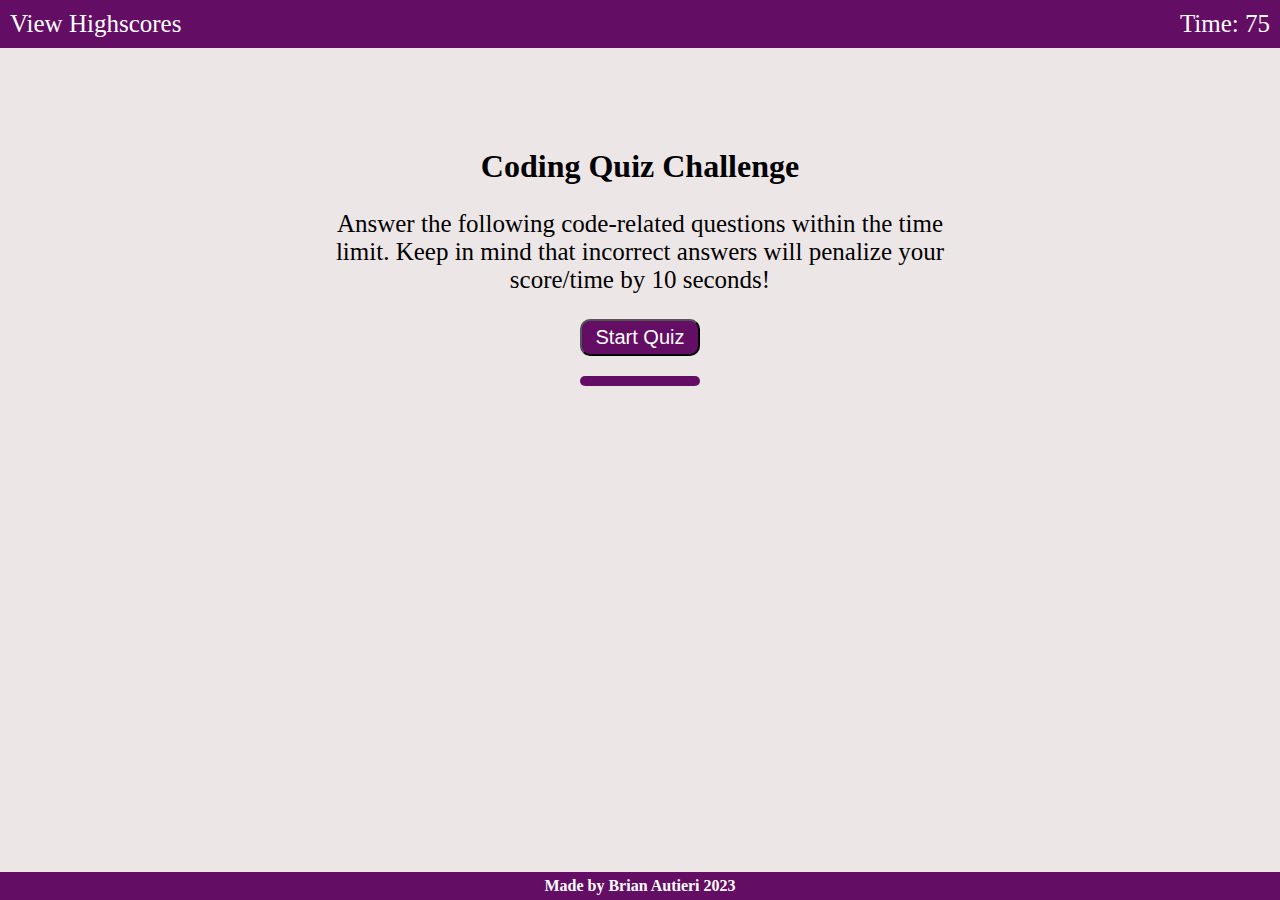
<file: index.html>
<!DOCTYPE html>
<html lang="en">

<head>
    <meta charset="UTF-8">
    <meta http-equiv="X-UA-Compatible" content="IE=edge">
    <meta name="viewport" content="width=device-width, initial-scale=1.0">
    <link rel="stylesheet" type="text/css" href="./assets/css/style.css"/>
    <title>Code Quiz Challenge</title>
</head>

<body>
    <header>
        <nav>
            <div class="highscores"><a href="highscores.html">View Highscores</a></div>
            <div>Time: <span class="timer-count">75</span></div>
        </nav>
    </header>

    <div class="code-challenge">
        <h1>Coding Quiz Challenge</h1>
        <p>Answer the following code-related questions within the time limit. Keep in mind that incorrect answers
            will penalize your score/time by 10 seconds!</p>
        <button class="start-quiz start-btn">Start Quiz</button>
    </div>

    <main>
        <section class="quiz-questions hide" id="quiz-questions">
            <h1 class="questions" id="questions"></h1>
            <div class="answer" id="answer">
                <div class="choices">
                    <button id="1"></button>
                </div>
                <div class="choices">
                    <button id="2"></button>
                </div>
                <div class="choices">
                    <button id="3"></button>
                </div>
                <div class="choices">
                    <button id="4"></button>
                </div>
            </div>
        </section>

        <div class="quiz-complete hide" id="quiz-complete">
            <h1 class="all-done">All done!</h1>
            <p>Your final score is <span class="score"></span></p>
            <p><em>Enter Initials:</em>
                <input type="text" class="initials">
                <button class="submit-score">Submit</button>
            </p>
        </div>

        <div class="feedback" id="feedback"></div>
    </main>

    <footer>
        <h4>Made by Brian Autieri 2023</h4>
    </footer>

    <script src="./assets/js/script.js"></script>
</body>

</html>
</file>
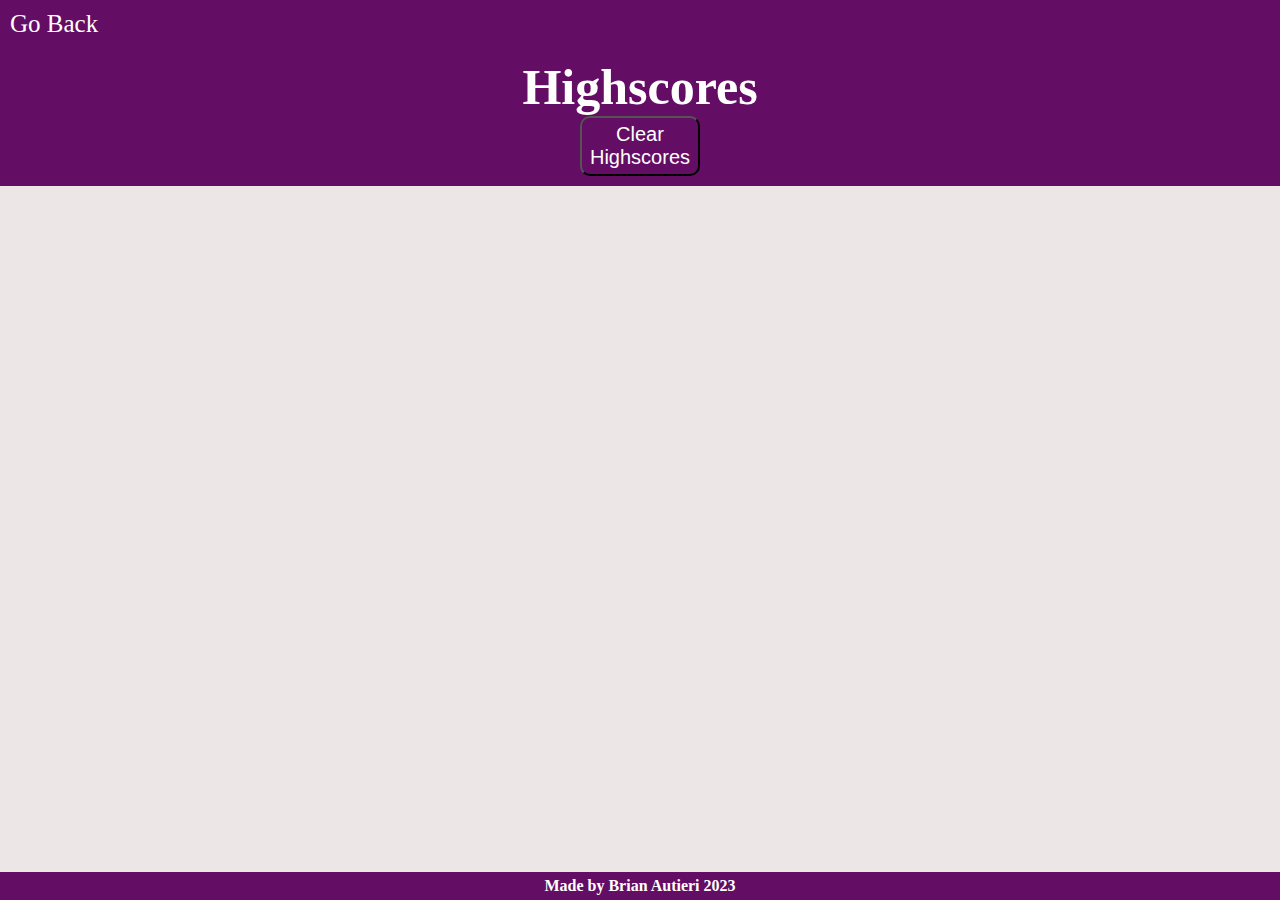
<file: highscores.html>
<!DOCTYPE html>
<html lang="en">

<head>
  <meta charset="UTF-8">
  <meta http-equiv="X-UA-Compatible" content="IE=edge">
  <meta name="viewport" content="width=device-width, initial-scale=1.0">
  <link rel="stylesheet" type="text/css" href="./assets/css/style.css"/>
  <title>Highscores</title>
</head>

<body>
  <header>
    <nav>
      <div class="highscores"><a href="index.html">Go Back</a></div>
    </nav>
  </header>

  <main>
    <section class="highscores-page">
      <h1>Highscores</h1>
      <ul id="highscores-list"></ul>
      <button id="clear-highscores">Clear Highscores</button>
    </section>
  </main>

  <footer>
    <h4>Made by Brian Autieri 2023</h4>
  </footer>

  <script src="./assets/js/highscores.js"></script>
</body>

</html>
</file>
<file: assets/css/style.css>
* {
    box-sizing: border-box;
    padding: 0;
    margin: 0;
}

body {
    background-color: rgb(237, 230, 230);
}

nav {
    font-size: 25px;
    display: flex;
    justify-content: space-between;
    background-color: rgb(100, 13, 100);
    padding: 10px;
    color: white;
    
}
nav a {
    text-decoration: none;
    color: white;
}

.code-challenge {
    display: flex;
    flex-direction: column;
    align-items: center;
    text-align: center;
    align-content: center;
    padding-top: 100px;
}
.code-challenge p {
    
    font-size: 25px;
    padding-top: 25px;
    padding-bottom: 25px;
    margin-left: 25%;
    margin-right: 25%;
    max-width: 700px;
}

button {
    background-color: rgb(100, 13, 100);
    color: white;
    font-size: 20px;
    padding: 5px;
    border-radius: 10px;
    width: 120px;
}

.answer {
    padding-top: 100px;
}

.buttonContainer {
    display: center;
    text-align: center;
    padding-top: 40px;
}

.hide {
    display: none;
}

.quiz-complete {
    font-size: 15px;
    align-content: center;
    text-align: center;
    padding: 100px 0 10px 0;
}

.submit-score {
    background-color: rgb(100, 13, 100);
    color: white;
    font-size: 15px;
    padding: 5px;
    border-radius: 10px;
}

.highscores-page {
    font-size: 25px;
    text-align: center;
    padding: 10px 0 10px 0;
    color: white;
    background-color: rgb(100, 13, 100);
}

.highscores-btn button {
    background-color: rgb(100, 13, 100);
    color: white;
    font-size: 20px;
    padding: 5px;
    border-radius: 10px;
}

.go-back a {
    text-decoration: none;
    color: white;
}

footer h4 {
    background-color: rgb(100, 13, 100);
    color: white;
    text-align: center;
    padding: 5px 0 5px 0;
    position: fixed;
    bottom: 0;
    width: 100%;
}

.feedback {
    background-color: rgb(100, 13, 100);
    color: white;
    font-size: 20px;
    padding: 5px;
    border-radius: 10px;
    width: 120px;
    text-align: center;
    display: flex;
    justify-content: center;
    margin: 0 auto;
    margin-top: 20px;
}

.quiz-questions {
    font-size: 15px;
    text-align: center;
    padding: 100px 0 10px 0;
}
</file>
